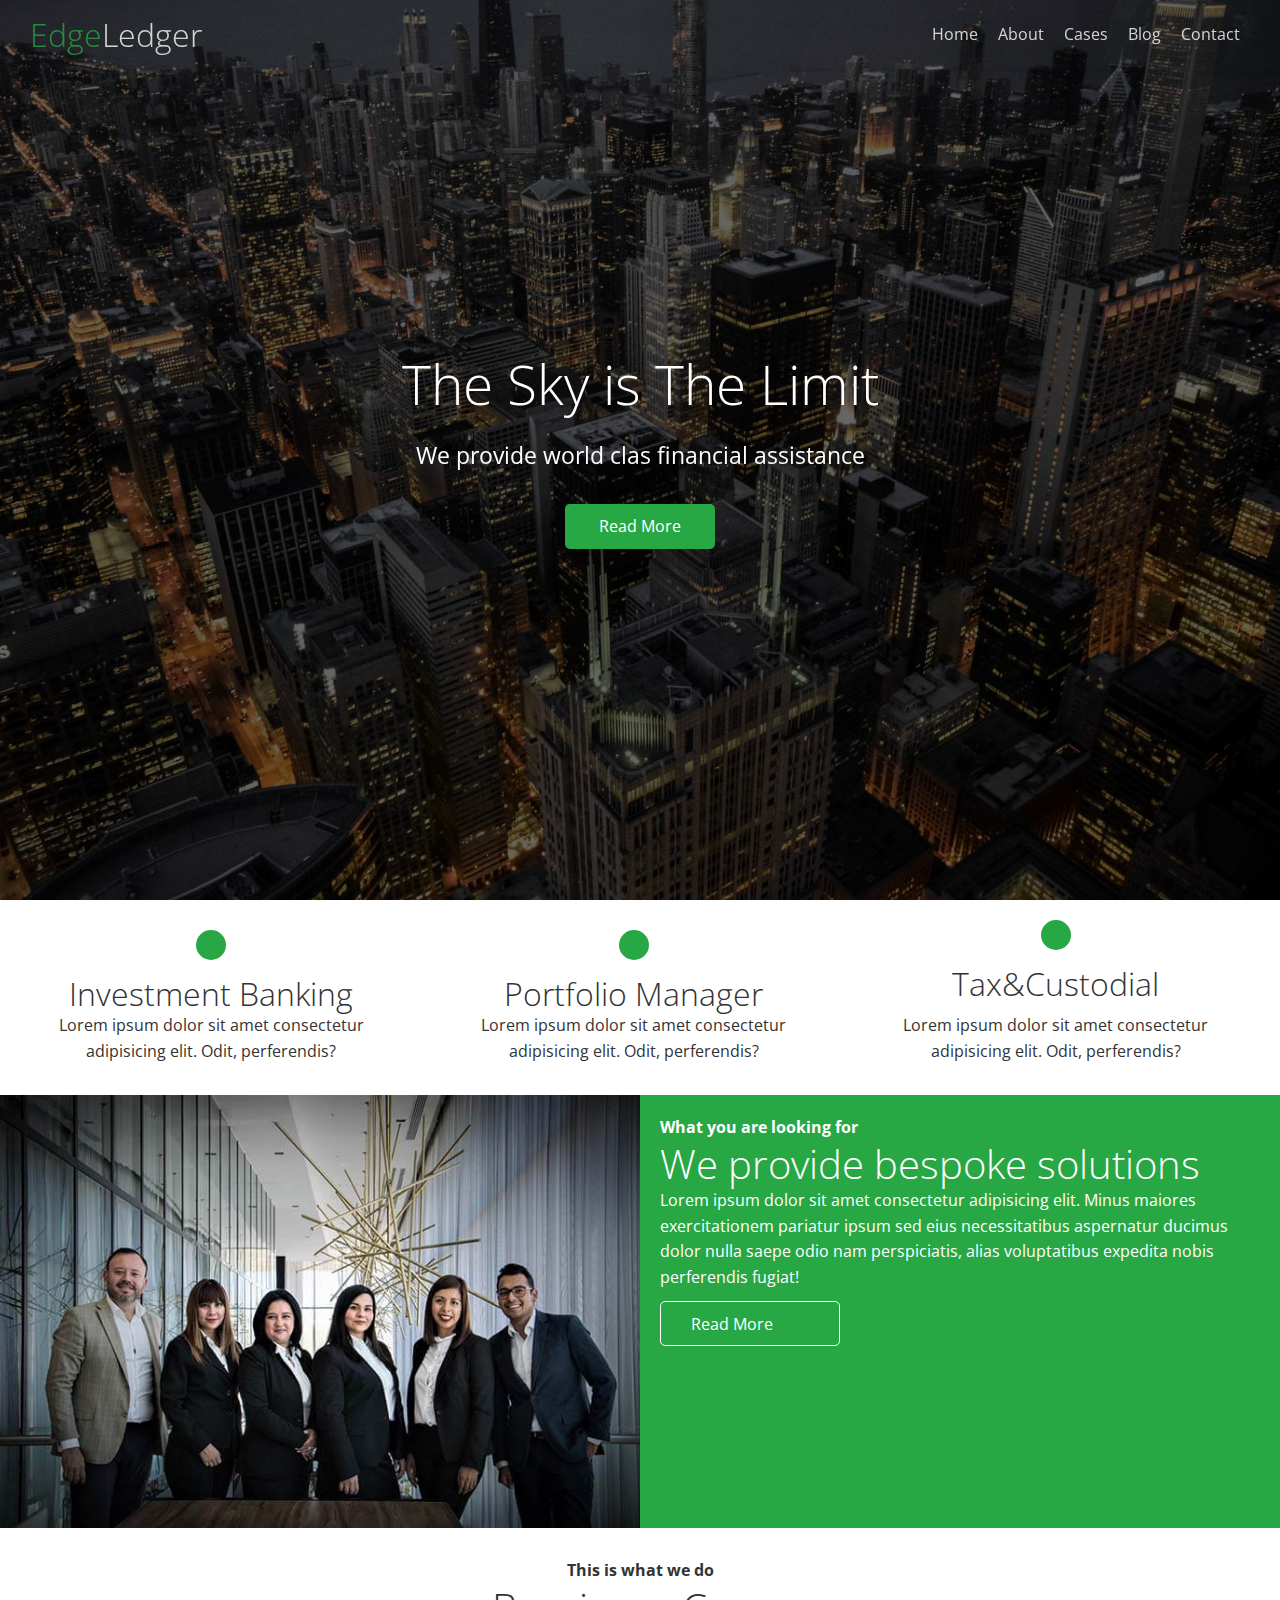
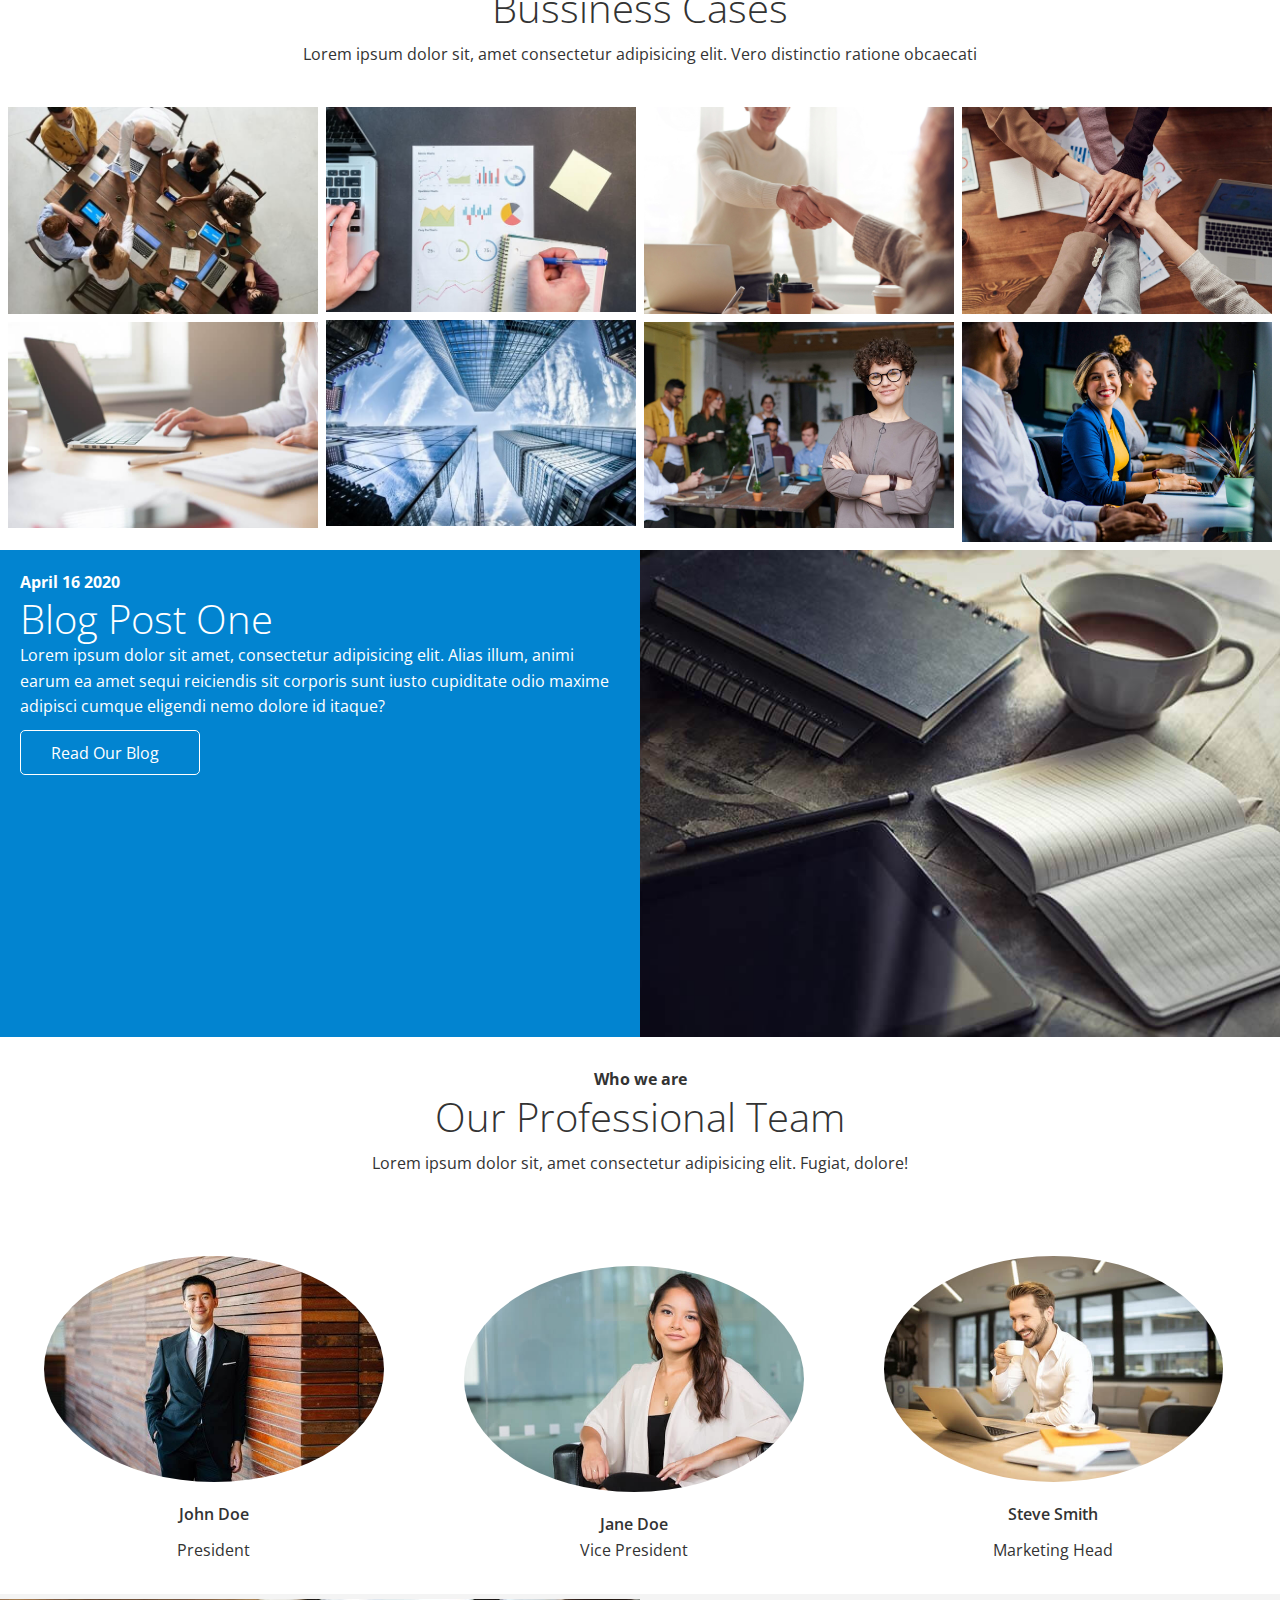
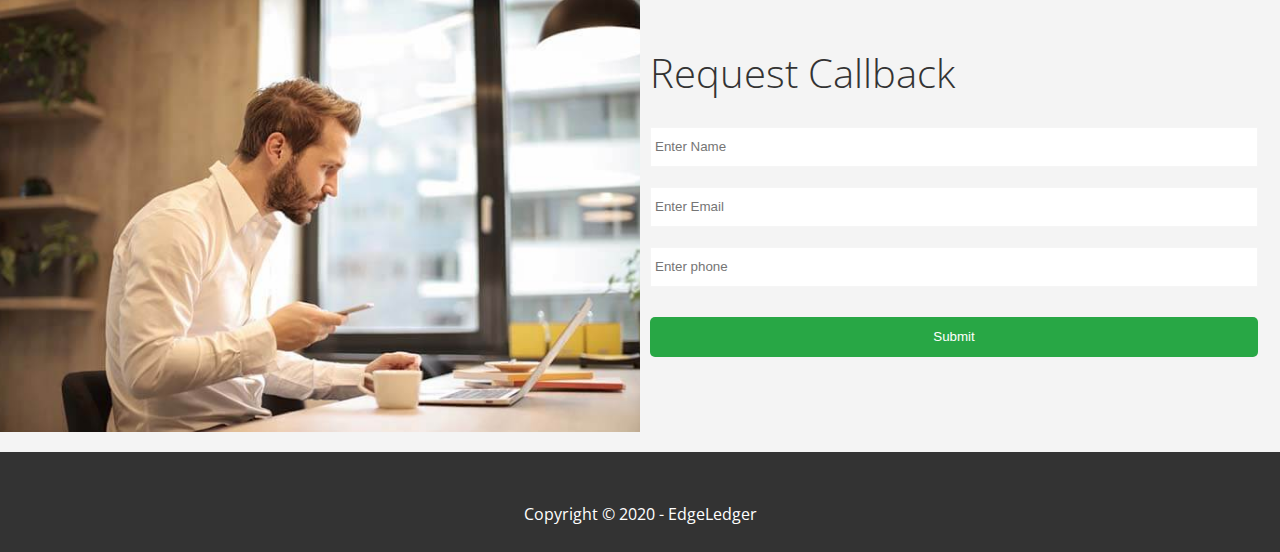
<file: index.html>
<!DOCTYPE html>
<html lang="en">
<head>
    <meta charset="UTF-8">
    <meta http-equiv="X-UA-Compatible" content="IE=edge">
    <meta name="viewport" content="width=device-width, initial-scale=1.0">
    <link
      rel="stylesheet"
      href="https://cdnjs.cloudflare.com/ajax/libs/font-awesome/5.13.0/css/all.min.css"
      integrity="sha256-h20CPZ0QyXlBuAw7A+KluUYx/3pK+c7lYEpqLTlxjYQ="
      crossorigin="anonymous"
    />
    <link rel="stylesheet" href="css/lightbox.min.css" />
    <link rel="stylesheet" href="css/utilites.css">
    <link rel="stylesheet" href="css/styles.css">
    <title>Document</title>
</head>
<body>
    <header class='primary'>
        <div  id="navbar" class="navbar top">
            <h1 class="logo">
                <span class="text-primary"><i class="fas fa-book-open"></i> Edge</span
                >Ledger
            </h1>
            <nav>
                <ul class="list">
                    <li><a href="#">Home</a></li>
                    <li><a href="#about">About</a></li>
                    <li><a href="#cases">Cases</a></li>
                    <li><a href="#blog">Blog</a></li>
                    <li><a href="#contact">Contact</a></li>
                </ul>

            </nav>
        </div>
        <div class="home-contect">
            <h1>The Sky is The Limit </h1>
            <p>We provide world clas financial assistance</p>
            <a href="#about" class="btn background-green white py-1">
                <i class="fas fa-chevron-right"></i> Read More
                </a>
        </div>
    </header>

    <section>
        <div class="icons" id="about">
            <div class="icons-container">
                <div class="box">
                    <div class="icon-bacground background-green">
                        <i class="fas fa-university fa-2x white"></i>
                    </div>
                    <div class="icons-content">
                        <h1>Investment Banking</h1>
                        <p>Lorem ipsum dolor sit amet consectetur adipisicing elit. Odit, perferendis?</p>
                    </div>
                </div>
                <div class="box">
                    <div class="icon-bacground background-green">
                        <i class="fas fa-book-reader fa-2x white"></i>    
                    </div>
                    <div class="icons-content">
                        <h1>Portfolio Manager</h1>
                        <p>Lorem ipsum dolor sit amet consectetur adipisicing elit. Odit, perferendis?</p>
                    </div>
                </div>
                <div class="box">
                    <div class="icon-bacground background-green">
                        <i class="fas fa-pencil-alt fa-2x white"></i>
                    </div>
                    <h1>Tax&Custodial</h1>
                    <p>Lorem ipsum dolor sit amet consectetur adipisicing elit. Odit, perferendis?</p>
                </div>
            </div>
        </div>
        <div class="bussines-container">
            <div class="image-bussines">
                <img src="../images/home/people.jpg" alt="">
            </div>
            <div class="solution-content-container background-green">
                <div class="solution-content">
                    <b><p>What you are looking for</p></b>
                    <h1>We provide bespoke solutions</h1>
                    <p>Lorem ipsum dolor sit amet consectetur adipisicing elit. Minus maiores exercitationem pariatur ipsum sed eius necessitatibus aspernatur ducimus dolor nulla saepe odio nam perspiciatis, alias voluptatibus expedita nobis perferendis fugiat!</p>
                    <br>
                      <a href="#" class="btn background-green white btn-outline py-1">
                        <i class="fas fa-chevron"></i>
                        Read More
                      </a>
                    
                </div>
            </div>
        </div>
            <div class="picture-collection-container" id="cases">
                <div class="collection-content py-3">
                    <b><p>This is what we do</p></b>
                    <h2 class="h2-style">Bussiness Cases</h2>
                    <p class="what-we-do">Lorem ipsum dolor sit, amet consectetur adipisicing elit. Vero distinctio ratione obcaecati</p>
                </div>
                <div class="row">
                    <div class="column">
                      <a
                        href="images/cases/cases1.jpg"
                        data-lightbox="cases"
                        data-title="Lorem ipsum dolor sit, amet consectetur adipisicing elit. Fugiat,
                        dolore!">
                        <img src="images/cases/cases1.jpg" alt="" />
                      </a>
                      <a
                        href="images/cases/cases2.jpg"
                        data-lightbox="cases"
                        data-title="Lorem ipsum dolor sit, amet consectetur adipisicing elit. Fugiat,
                        dolore!">
                        <img src="images/cases/cases2.jpg" alt="" />
                      </a>
                    </div>
                    <div class="column">
                      <a
                        href="images/cases/cases3.jpg"
                        data-lightbox="cases"
                        data-title="Lorem ipsum dolor sit, amet consectetur adipisicing elit. Fugiat,
                      dolore!">
                        <img src="images/cases/cases3.jpg" alt="" />
                      </a>
                      <a
                        href="images/cases/cases4.jpg"
                        data-lightbox="cases"
                        data-title="Lorem ipsum dolor sit, amet consectetur adipisicing elit. Fugiat,
                        dolore!">
                        <img src="images/cases/cases4.jpg" alt="" />
                      </a>
                    </div>
                    <div class="column">
                      <a
                        href="images/cases/cases5.jpg"
                        data-lightbox="cases"
                        data-title="Lorem ipsum dolor sit, amet consectetur adipisicing elit. Fugiat,
                      dolore!">
                        <img src="images/cases/cases5.jpg" alt="" />
                      </a>
                      <a
                        href="images/cases/cases6.jpg"
                        data-lightbox="cases"
                        data-title="Lorem ipsum dolor sit, amet consectetur adipisicing elit. Fugiat,
                        dolore!">
                        <img src="images/cases/cases6.jpg" alt="" />
                      </a>
                    </div>
                    <div class="column">
                      <a
                        href="images/cases/cases7.jpg"
                        data-lightbox="cases"
                        data-title="Lorem ipsum dolor sit, amet consectetur adipisicing elit. Fugiat,
                      dolore!" >
                        <img src="images/cases/cases7.jpg" alt="" />
                      </a>
                      <a
                        href="images/cases/cases8.jpg"
                        data-lightbox="cases"
                        data-title="Lorem ipsum dolor sit, amet consectetur adipisicing elit. Fugiat,
                        dolore!">
                        <img src="images/cases/cases8.jpg" alt="" />
                      </a>
                    </div>
                  </div>
            </div>
            <div class="blog-container" id="blog">
                <div class="blog-bussines">
                    <img src="images/home/blog.jpg" alt="">
                </div>
                <div class="solution-content-container background-blue">
                    <div class="solution-content">
                        <b><p>April 16 2020</p></b>
                        <h1>Blog Post One</h1>
                        <p>Lorem ipsum dolor sit amet, consectetur adipisicing elit. Alias
                            illum, animi earum ea amet sequi reiciendis sit corporis sunt
                            iusto cupiditate odio maxime adipisci cumque eligendi nemo
                            dolore id itaque?</p>
                        <br><a href="blog.html" class="btn background-blue white btn-outline py-1 marg-3">
                            <i class="fas fa-chevron"></i>
                            Read Our Blog
                        </a>

                    </div>
                </div>
            </div>
            <div class="our-team-container" id="team">
                <div class="collection-content py-3">
                    <b><p>Who we are</p></b>
                    <h2 class="h2-style">Our Professional Team</h2>
                    <p class="what-we-do">Lorem ipsum dolor sit, amet consectetur adipisicing elit. Fugiat,
                        dolore!</p>
                </div>
                <div class="row-team">
                    <div class="column-team">
                        <div class="box">
                            <img src="images/team/person1.jpg" alt="" />
                            <h4> John Doe </h4>
                            <p> President </p>
                        </div>
                        <div class="box">
                            <img src="images/team/person2.jpg" alt="" />
                            <h4> Jane Doe <h4>
                            <p> Vice President </p>
                        </div><div class="box">
                            <img src="images/team/person3.jpg" alt="" />
                            <h4> Steve Smith </h4>
                            <p> Marketing Head </p>
                        </div>
                    </div>
                </div>
            </div>

            <div class="form-container" id="contact">
                <div class="form-bussines">
                    <img src="images/home/contact.jpg" alt="">
                </div>
                <div class="form-container">
                        <form>
                            <h1>Request Callback</h1>
                            <input type="text" placeholder="Enter Name">
                            <input type="text" placeholder="Enter Email">
                            <input type="text" placeholder="Enter phone">
                            <button class="background-green white form-button"> Submit</button>
                        </form>   
                </div>
            </div>

    </section>
    <footer>
        <div class="footer-container bg-dark">
            <div class="social ">
                <a href="#"><i class="fab fa-facebook fa-2x white"></i></a>
                <a href="#"><i class="fab fa-twitter fa-2x white"></i></a>
                <a href="#"><i class="fab fa-youtube fa-2x white"></i></a>
                <a href="#"><i class="fab fa-linkedin fa-2x white"></i></a>
            </div>
            <div class="footer-content">
                <p>Copyright &copy; 2020 - EdgeLedger</p>
            </div>
        </div>
    </footer>

    <script
      src="https://code.jquery.com/jquery-3.5.0.min.js"
      integrity="sha256-xNzN2a4ltkB44Mc/Jz3pT4iU1cmeR0FkXs4pru/JxaQ="
      crossorigin="anonymous"
    ></script>
    <script src="js/lightbox.min.js"></script>
    <script>
      const navbar = document.getElementById('navbar');
      let scrolled = false;

      window.onscroll = function () {
        if (window.pageYOffset > 100) {
          navbar.classList.remove('top');
          if (!scrolled) {
            navbar.style.transform = 'translateY(-70px)';
          }
          setTimeout(function () {
            navbar.style.transform = 'translateY(0)';
            scrolled = true;
          }, 200);
        } else {
          navbar.classList.add('top');
          scrolled = false;
        }
      };

      // Smooth Scrolling
      $('#navbar a, .btn').on('click', function (e) {
        if (this.hash !== '') {
          e.preventDefault();

          const hash = this.hash;

          $('html, body').animate(
            {
              scrollTop: $(hash).offset().top - 100,
            },
            800
          );
        }
      });
    </script>
</body>
</html>
</file>
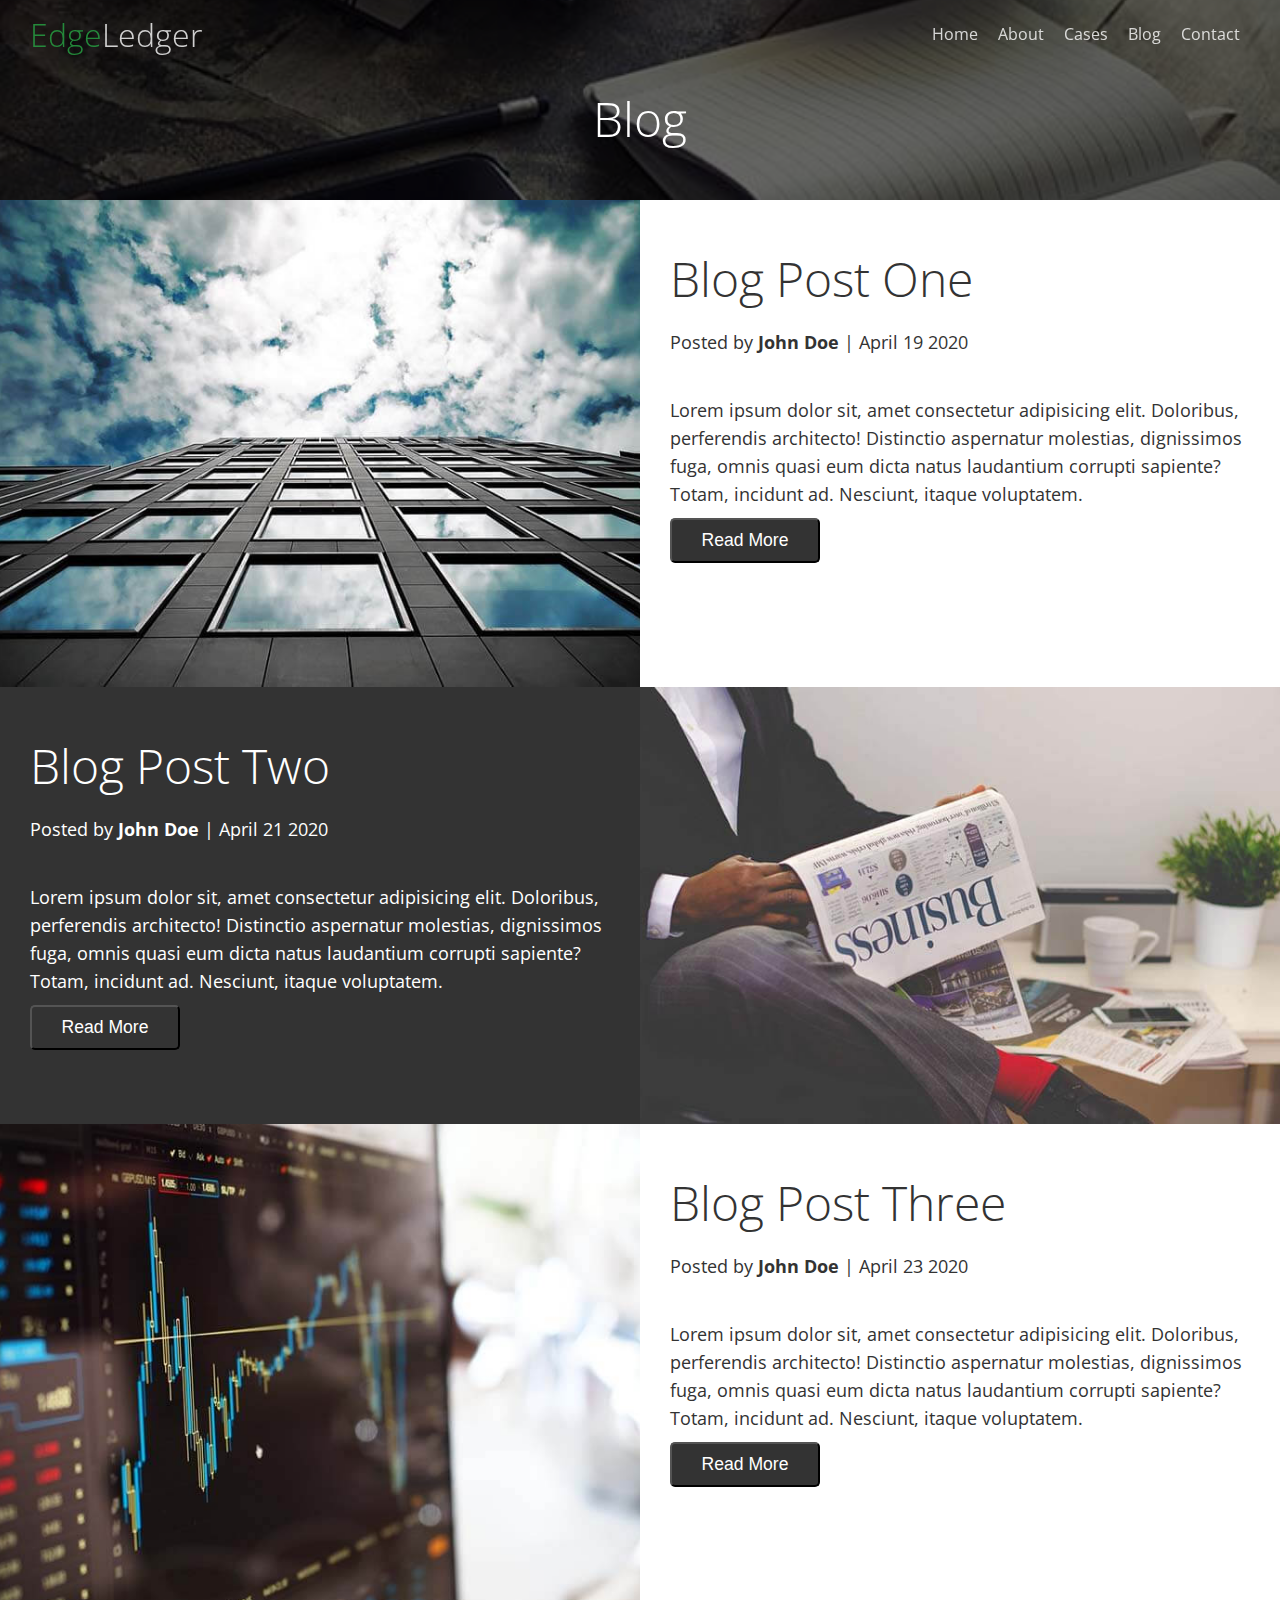
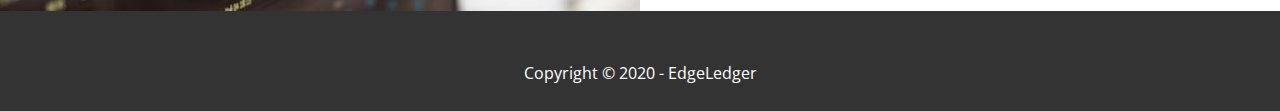
<file: blog.html>
<!DOCTYPE html>
<html lang="en">
<head>
    <meta charset="UTF-8">
    <meta http-equiv="X-UA-Compatible" content="IE=edge">
    <meta name="viewport" content="width=device-width, initial-scale=1.0">
    <link
      rel="stylesheet"
      href="https://cdnjs.cloudflare.com/ajax/libs/font-awesome/5.13.0/css/all.min.css"
      integrity="sha256-h20CPZ0QyXlBuAw7A+KluUYx/3pK+c7lYEpqLTlxjYQ="
      crossorigin="anonymous"
    />
    <link rel="stylesheet" href="css/lightbox.min.css" />
    <link rel="stylesheet" href="css/utilites.css">
    <link rel="stylesheet" href="css/styles.css">
    <title>Document</title>
</head>
<body>
    <header class='blog'>
        <div  id="navbar" class="navbar top">
            <h1 class="logo">
                <span class="text-primary"><i class="fas fa-book-open"></i> Edge</span
                >Ledger
            </h1>
            <nav>
                <ul class="list">
                    <li><a href="index.html#">Home</a></li>
                    <li><a href="index.html#about">About</a></li>
                    <li><a href="index.html#cases">Cases</a></li>
                    <li><a href="index.html#blog">Blog</a></li>
                    <li><a href="index.html#contact">Contact</a></li>
                </ul>

            </nav>
        </div>
        <div class="nav-img">
            <div class="h1-title">
                <h1>Blog</h1>
            </div>
            
        </div>
    </header>

    <section>
        <div class="blog-page-container">
            <div class="blog-image">
                <img src="../images/blog/blog1.jpg" alt="">
            </div>
            <div class="post">
                <h1>
                    Blog Post One
                </h1>
                <i class="fas fa-user-alt"></i>
                <p>Posted by <b>John Doe</b> | April 19 2020</p>
                <p>Lorem ipsum dolor sit, amet consectetur 
                    adipisicing elit. Doloribus, perferendis 
                    architecto! Distinctio aspernatur molestias, 
                    dignissimos fuga, omnis quasi eum dicta natus 
                    laudantium corrupti sapiente? Totam, incidunt 
                    ad. Nesciunt, itaque voluptatem.</p>
                <button class="btn btn-dark blog-btn">
                    Read More
                </button>
            </div>
        </div>
        <div class="blog-page-container reverse bg-dark">
            <div class="blog-image">
                <img src="../images/blog/blog2.jpg" alt="">
            </div>
            <div class="post">
                <h1>
                    Blog Post Two
                </h1>
                <i class="fas fa-user-alt"></i>
                <p>Posted by <b>John Doe</b> | April 21 2020</p>
                <p>Lorem ipsum dolor sit, amet consectetur 
                    adipisicing elit. Doloribus, perferendis 
                    architecto! Distinctio aspernatur molestias, 
                    dignissimos fuga, omnis quasi eum dicta natus 
                    laudantium corrupti sapiente? Totam, incidunt 
                    ad. Nesciunt, itaque voluptatem.</p>
                    <a href="post.html" >
                        <button class="btn btn-dark blog-btn">Read More</button> 
                    </a>
            </div>
        </div>
        <div class="blog-page-container">
            <div class="blog-image">
                <img src="../images/blog/blog3.jpg" alt="">
            </div>
            <div class="post">
                <h1>
                    Blog Post Three
                </h1>
                <i class="fas fa-user-alt"></i>
                <p>Posted by <b>John Doe</b> | April 23 2020</p>
                <p>Lorem ipsum dolor sit, amet consectetur 
                    adipisicing elit. Doloribus, perferendis 
                    architecto! Distinctio aspernatur molestias, 
                    dignissimos fuga, omnis quasi eum dicta natus 
                    laudantium corrupti sapiente? Totam, incidunt 
                    ad. Nesciunt, itaque voluptatem.</p>
                <button class="btn btn-dark blog-btn">
                    Read More
                </button>
            </div>
        </div>
        
    </section>
    <footer>
        <div class="footer-container bg-dark">
            <div class="social ">
                <a href="#"><i class="fab fa-facebook fa-2x white"></i></a>
                <a href="#"><i class="fab fa-twitter fa-2x white"></i></a>
                <a href="#"><i class="fab fa-youtube fa-2x white"></i></a>
                <a href="#"><i class="fab fa-linkedin fa-2x white"></i></a>
            </div>
            <div class="footer-content">
                <p>Copyright &copy; 2020 - EdgeLedger</p>
            </div>
        </div>
    </footer>

    <script
      src="https://code.jquery.com/jquery-3.5.0.min.js"
      integrity="sha256-xNzN2a4ltkB44Mc/Jz3pT4iU1cmeR0FkXs4pru/JxaQ="
      crossorigin="anonymous"
    ></script>
    <script src="js/lightbox.min.js"></script>
    <script>
      const navbar = document.getElementById('navbar');
      let scrolled = false;

      window.onscroll = function () {
        if (window.pageYOffset > 100) {
          navbar.classList.remove('top');
          if (!scrolled) {
            navbar.style.transform = 'translateY(-70px)';
          }
          setTimeout(function () {
            navbar.style.transform = 'translateY(0)';
            scrolled = true;
          }, 200);
        } else {
          navbar.classList.add('top');
          scrolled = false;
        }
      };

     
    </script>
</body>
</html>
</file>
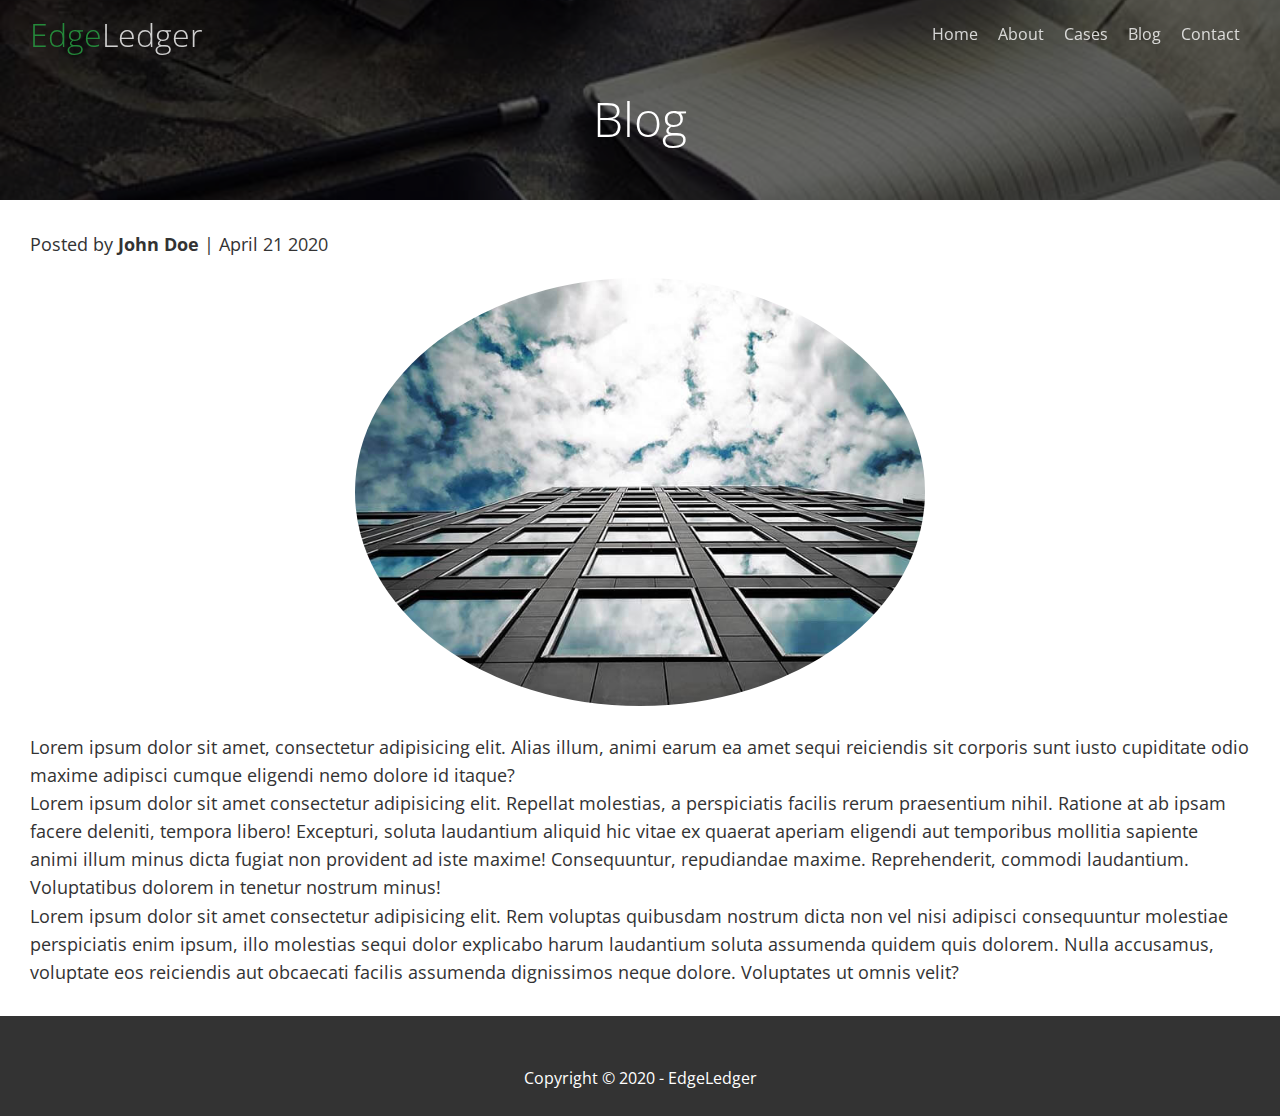
<file: post.html>
<!DOCTYPE html>
<html lang="en">
<head>
    <meta charset="UTF-8">
    <meta http-equiv="X-UA-Compatible" content="IE=edge">
    <meta name="viewport" content="width=device-width, initial-scale=1.0">
    <link
      rel="stylesheet"
      href="https://cdnjs.cloudflare.com/ajax/libs/font-awesome/5.13.0/css/all.min.css"
      integrity="sha256-h20CPZ0QyXlBuAw7A+KluUYx/3pK+c7lYEpqLTlxjYQ="
      crossorigin="anonymous"
    />
    <link rel="stylesheet" href="css/lightbox.min.css" />
    <link rel="stylesheet" href="css/utilites.css">
    <link rel="stylesheet" href="css/styles.css">
    <title>Document</title>
</head>
<body>
    <header class='blog'>
        <div  id="navbar" class="navbar top">
            <h1 class="logo">
                <span class="text-primary"><i class="fas fa-book-open"></i> Edge</span
                >Ledger
            </h1>
            <nav>
                <ul class="list">
                    <li><a href="index.html#">Home</a></li>
                    <li><a href="index.html#about">About</a></li>
                    <li><a href="index.html#cases">Cases</a></li>
                    <li><a href="index.html#blog">Blog</a></li>
                    <li><a href="index.html#contact">Contact</a></li>
                </ul>

            </nav>
        </div>
        <div class="nav-img">
            <div class="h1-title">
                <h1>Blog</h1>
            </div>
            
        </div>
    </header>

    <section class="post-body">
     <div class="paragraf">
        <i class="fas fa-user-alt"></i>
        <p>Posted by <b>John Doe</b> | April 21 2020</p>
     </div>
     <div class="post-image">
         <img src="../images/blog/blog1.jpg">
     </div>
     <div class="post-1">
         <p>
            Lorem ipsum dolor sit amet, consectetur adipisicing elit. Alias illum, animi earum ea amet sequi reiciendis sit corporis sunt iusto cupiditate odio maxime adipisci cumque eligendi nemo dolore id itaque?

            <br>Lorem ipsum dolor sit amet consectetur adipisicing elit. Repellat molestias, a perspiciatis facilis rerum praesentium nihil. Ratione at ab ipsam facere deleniti, tempora libero! Excepturi, soluta laudantium aliquid hic vitae ex quaerat aperiam eligendi aut temporibus mollitia sapiente animi illum minus dicta fugiat non provident ad iste maxime! Consequuntur, repudiandae maxime. Reprehenderit, commodi laudantium. Voluptatibus dolorem in tenetur nostrum minus!
            
            <br>Lorem ipsum dolor sit amet consectetur adipisicing elit. Rem voluptas quibusdam nostrum dicta non vel nisi adipisci consequuntur molestiae perspiciatis enim ipsum, illo molestias sequi dolor explicabo harum laudantium soluta assumenda quidem quis dolorem. Nulla accusamus, voluptate eos reiciendis aut obcaecati facilis assumenda dignissimos neque dolore. Voluptates ut omnis velit?
         </p>
     </div>
        
    </section>
    <footer>
        <div class="footer-container bg-dark">
            <div class="social ">
                <a href="#"><i class="fab fa-facebook fa-2x white"></i></a>
                <a href="#"><i class="fab fa-twitter fa-2x white"></i></a>
                <a href="#"><i class="fab fa-youtube fa-2x white"></i></a>
                <a href="#"><i class="fab fa-linkedin fa-2x white"></i></a>
            </div>
            <div class="footer-content">
                <p>Copyright &copy; 2020 - EdgeLedger</p>
            </div>
        </div>
    </footer>

    <!-- <script
      src="https://code.jquery.com/jquery-3.5.0.min.js"
      integrity="sha256-xNzN2a4ltkB44Mc/Jz3pT4iU1cmeR0FkXs4pru/JxaQ="
      crossorigin="anonymous"
    ></script>
    <script src="js/lightbox.min.js"></script>
    <script>
      const navbar = document.getElementById('navbar');
      let scrolled = false;

      window.onscroll = function () {
        if (window.pageYOffset > 100) {
          navbar.classList.remove('top');
          if (!scrolled) {
            navbar.style.transform = 'translateY(-70px)';
          }
          setTimeout(function () {
            navbar.style.transform = 'translateY(0)';
            scrolled = true;
          }, 200);
        } else {
          navbar.classList.add('top');
          scrolled = false;
        }
      };

      // Smooth Scrolling
      $('#navbar a, .btn').on('click', function (e) {
        if (this.hash !== '') {
          e.preventDefault();

          const hash = this.hash;

          $('html, body').animate(
            {
              scrollTop: $(hash).offset().top - 100,
            },
            800
          );
        }
      });
    </script> -->
</body>
</html>
</file>
<file: css/utilites.css>
*{
    margin: 0;
    padding: 0;
    box-sizing: border-box;
}


.text-primary{
    color: #28a745;
}

ul{
    list-style: none;
}

a{
    text-decoration: none;
    color: black;
}

.white{
    color: white;
}

.btn{
    width: 150px;
    height:45px;
    border-radius: 5px;
    cursor: pointer;
}

.background-green{
    background-color: #28a745;
}

.bacground-white{
    background-color: white;
}

.background-blue{
    background: #0284d0;
    color: #fff;
}

.btn-dark{
    background: #333;
    color: white;
}


.fs-18{
    font-size: 18px;
}

.py-3{padding: 30px 0px}
.py-2{padding: 20px 0px}
.py-1{padding: 10px 0px}
.px-1{padding: 0px 10px}

.btn-outline {
    background: transparent;
    border: 1px solid #fff;
    cursor: pointer;
    display: inline-block;
}

.btn:hover {
    opacity: 0.9;
}


.bg-dark {
    background: #333;
    color: #fff;
 }

img{
    object-fit: cover;
}

.reverse{
    flex-direction: row-reverse;
}

.marg-1{margin: 10px 0;}
.marg-2{margin: 20px 0;}
.marg-3{margin: 30px 0;}
</file>
<file: css/styles.css>
@import url('https://fonts.googleapis.com/css2?family=Open+Sans:wght@300;400&display=swap');


body {
    font-family: 'Open Sans', sans-serif;
    background: #fff;
    color: #333;
    line-height: 1.6;
    width: 100vw;

}

html{
    width: 100vw;
}

h1, h2 {
    font-weight: 200;
    line-height: 1.2;
}

p {
    margin: 10px 0;
}

img {
    width: 100%;
}

.navbar{
    display: flex;
    align-items: center;
    justify-content: space-between;
    background-color: #333;
    color: #fff;
    opacity: 0.8;
    width: 100%;
    height: 70px;
    position: fixed;
    top: 0px;
    padding: 0 30px;
    transition: 0.5s;

}

.navbar.top {
    background: transparent;
}


.navbar ul{
    display: flex;
    
}

.navbar a:hover {
    border-bottom: #28a745 2px solid;
}


.navbar.top {
    background: transparent;
}


.list li{
    padding: 10px;
}

.list a{
    color: #fff;
}

.primary{
    background: url("../../images/home/showcase.jpg") no-repeat center center/cover;
    height: 100vh;
    position: relative;
    color: #fff;
}

.home-contect{
    display: flex;
    flex-direction: column;
    align-items: center;
    justify-content: center;
    text-align: center;
    color: #fff;
    height: 100%;
    width: 100%;
}

.home-contect::before{
    content: '';
    position: absolute;
    top: 0;
    left: 0;
    width: 100%;
    height: 100%;
    background: rgba(0,0,0,0.6);
}

.home-contect h1{
    font-size: 55px;
}

.home-contect p{
    font-size: 23px;
    max-width: 600px;
    margin: 20px 0 30px;
}

.primary *{
    z-index: 10;
}

.icons{
    display: flex;
    align-items: center;
    justify-content: space-around;
 

}

.icons-container{
    display: flex;
    max-width: 100%;
}

.box{
    display: flex;
    text-align: center;
    flex-direction: column;
    justify-content: center;
    align-items: center;
    padding: 20px 20px;   
    width: 33%; 


}

.icon-bacground{
    display: flex;
    justify-content: center;
    align-items: center;
    border-radius: 50%;
}

.box i{
    padding: 15px
}

.icons-content{
    padding-top: 20 px;
}

.box h1{
    padding-top: 15px;
}

/*Bussines container */

.bussines-container{
    display: flex;
}

.image-bussines{
    flex:1;
}

.image-bussines img{
    height: 100%;
}

.solution-content-container{
    flex: 1;
    color: #fff;
}

.solution-content{
    padding: 20px;
}

.solution-content a{
    padding: 10px 20px 10px 30px;
    margin-top: 10px;
}

.solution-content h1{
    font-size: 40px;
}

/*pictures collection */

.collection-content{
    display: flex;
    flex-direction: column;
    justify-content:space-around;
    align-items: center;
}

.what-we-do{
    width: 70%;
    text-align: center;
}

.h2-style{
    font-size: 40px;
    font-weight: 300;
}

.row{
    display: flex;
    flex-wrap: wrap;
    padding: 0 4px;
}

.column{
    flex: 25%;
    max-width: 25%;
    padding: 0 4px;
    flex-wrap: wrap;
    font-style: normal;
}

/* Blog container */


.solution-content a{
    margin: 15px 0 0 0;
}

.blog-container{
    display: flex;
    flex-direction: row-reverse;
}

.blog-bussines{
    flex:1;
}

.blog-bussines img{
    height: 100%;
}

.solution-content-container{
    flex: 1;
    color: #fff;
}

.solution-content{
    padding: 20px;
}

.solution-content a{
    padding: 10px 20px 10px 30px;
    margin-top: 10px;
}

.solution-content h1{
    font-size: 40px;
}

.solution-content a{
    width: 180px
}

/* Our team */

.collection-content{
    display: flex;
    flex-direction: column;
    justify-content:space-around;
    align-items: center;
}

.what-we-do{
    width: 70%;
    text-align: center;
}

.h2-style{
    font-size: 40px;
    font-weight: 300;
}

.row-team{
    display: flex;
    flex-wrap: wrap;
    padding: 0 4px;
    justify-content: center;
    align-items: center;
    
    
}

.column-team{
    display: flex;
}

.column-team img{
    border-radius: 50%;
    padding: 20px;
}

.column-team h4{
    font-weight: 600;
}

.column-team p{
    font-weight: 400;
}

/* Form container */

.form-container{
    display: flex;
    background-color: #f4f4f4;
 

}

.form-bussines img{
    height: 100%;
    flex: 1;
    
}

.form-bussines{
    flex:1;
}

.form-container{
    flex: 1;
    padding-left: 20px;
    align-content: center;
    padding: 5px 0 20px 0;

}

input{
    width: 100%;
    padding: 4px;
    height: 40px;
    margin: 10px;
    border: #f5f5f5 1px solid;
}

.form-container input:focus {
    outline-color: #28a745;
}

.form-container h1{
    margin: 0 0 20px 10px;
}

.form-button{
    width: 100%;
    margin: 20px 10px 10px 10px;
    height: 40px;
    border-radius: 5px;
    border: none;
}

.form-button:hover{
    opacity: 0.9;
}

form{
    display: flex;
    flex-direction: column;
    width: 95%;
    justify-content: center;
}

form h1{
    font-size: 40px;
}


/* footer */

.footer-container{
    display: flex;
    flex-direction: column;
    align-content: center;
    justify-content: center;
    height: 100px;

}

.footer-container a,p{
    display: inline;
}

.social{
    display: flex;
    align-content: center;
    justify-content: center;
}

.social i{
    padding: 15px
}

.footer-content{
    display: flex;
    align-content: center;
    justify-content: center;
}


/* Blog */


.blog{
    background: url(../images/home/blog.jpg) no-repeat center center/cover;
    height: 200px;
    position: relative;
    color: #fff;

}

.nav-img{
    display: flex;
    height: 100%;
    justify-content: center;
    align-content: center;
}

.nav-img::before{
    content: '';
    position: absolute;
    top: 0;
    left: 0;
    width: 100%;
    height: 100%;
    background: black;
    opacity: 0.6;
}

.blog *{
    z-index: 10;
}

.h1-title h1{
    display: flex;  
    margin: 90px 0;
    font-size: 3rem;

}    

.blog-page-container{
    display: flex;
    font-size: 1.1rem;
}

.blog-image{
    width: 50%;
}

.blog-image img{
    height: 100%;

}

.post{
    width: 50%;
    padding: 50px 0 30px 30px;
}

.post h1{
    font-size: 3rem;
    padding-bottom: 20px;
}

.post p:nth-of-type(2){
    display: block;
    padding-top: 30px;
}

.blog-btn{
    justify-content: center;
    align-content: center;
    font-size: 1.1rem;

}


/* Post */

.post-body{
    display: flex;
    flex-direction: column;
    justify-content: center;
    align-content: center;
    text-align: center;
    padding: 30px;
    font-size: 1.1rem;
}

.post-image img{
    width: 50%;
    border-radius: 50%; 
    padding: 20px;
}

.paragraf{
    text-align: left;
}

.post-1{
    text-align: left;
}


@media(max-width: 768px){
    .navbar{
        flex-direction: column;
        justify-content: space-between;
        height: 110px;
    }

    .logo{
        margin-top: 10px;
    }

    nav{
        width: 100vw;
        padding-right: 10px;
    }
    .navbar ul{
        justify-content: space-between;
        padding-top: 10px;
        
    }

    .navbar li{
        margin: 0 0 100px 0;
    }

    .icons-container{
        flex-direction: column;
        
    }

    .list li{
        padding-top: 0px;
    }

    .box{
        width: 100%;
    }

    .bussines-container{
        flex-direction: column;
        align-items: center
    }

    .solution-content-container{
        margin-top: 0;
    }

    .image-bussines img{
        display: block
    }

    .solution-content a{
        margin-top: 15px;
    }

    .solution-content p:first-child{
        display: block;
    }

    .solution-content h1{
        display: block;
        padding-bottom: 15px;
    }

    .row{
        flex-direction: column;
    }

    .column{
        max-width: 95%;
        margin: 0 10px;
    }

    .blog-container{
        flex-direction: column-reverse;
    }

    .collection-content h2{
        width: 90%;
        font-size: 1.8rem;
        padding: 10px;
    }

    .collection-content{
        padding: 10px
    }

    .column-team{
        flex-direction: column;
    }

    .column-team img{
        width: 80%;
    }

    .form-container{
        flex-direction: column;
    }

    .form-container{
        padding: 0 10px 10px 5px;
    }

    .social{
        padding-top: 15px;
        height: 60px;
        
    }
    
    .footer-content{
        padding-bottom: 15px;
    }

    .blog-page-container{
        flex-direction: column;
    }

    .blog-image{
        width: 100%;
    }
    
    .blog-image img{
        height: 100%;
    
    }

    .post{
        width: 100%;
        padding: 50px 0 30px 30px;
    }

    .post-image img{
        width: 80%;
    
}
</file>
